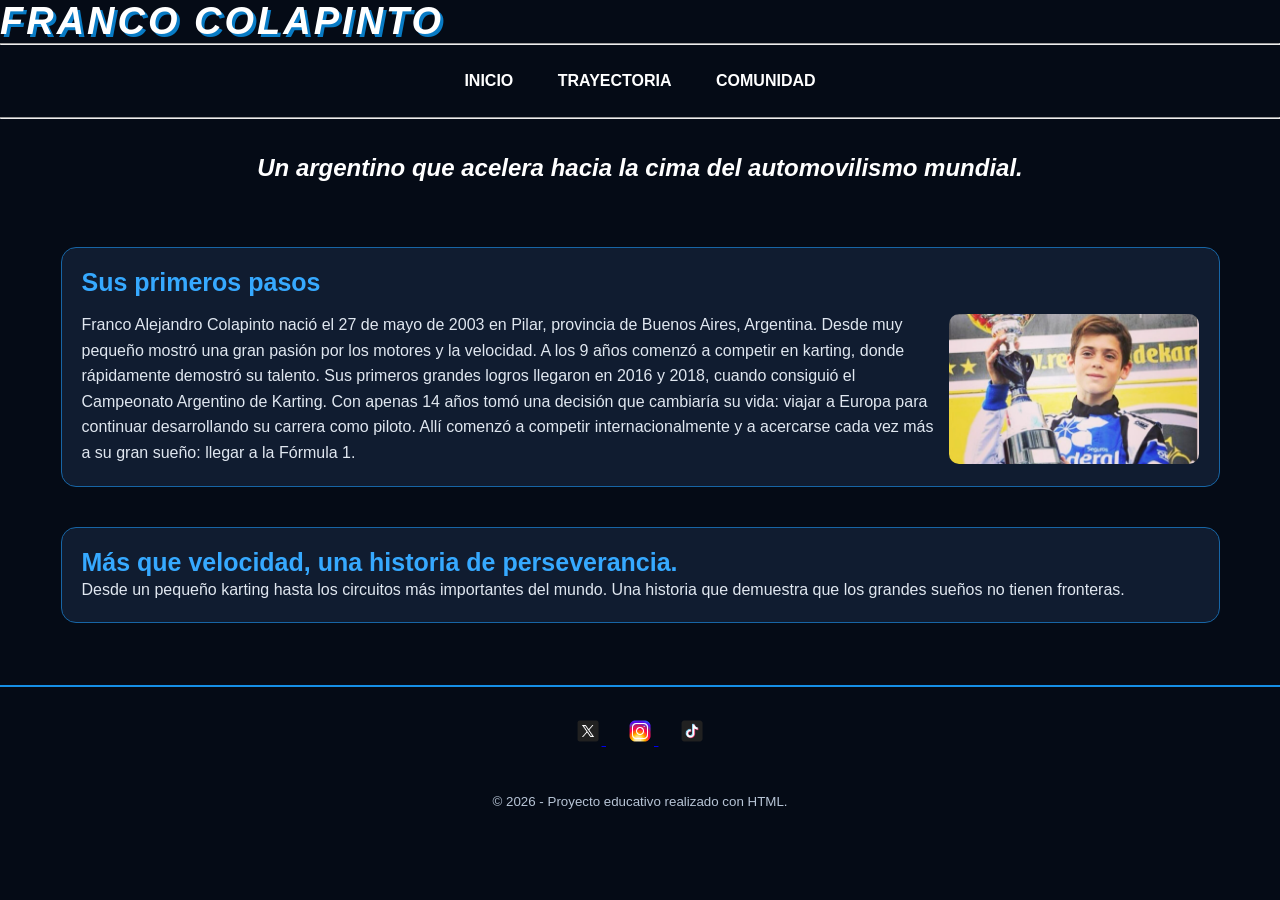
<file: index.html>
<!doctype html>
<html lang="en">
  <head>
    <meta charset="UTF-8" />
    <meta http-equiv="X-UA-Compatible" content="IE=edge " />
    <meta name="viewport" content="width=device-width, initial-scale=1.0" />
    <title>FRANCO COLAPINTO</title>
    <meta name="author" content="Emmanuel Alu" />
    <meta
      name="description"
      content="Franco Colapinto como piloto de la F1 (2024/26)"
    />
    <meta
      name="keyboards"
      content="Franco Colapinto, Argentina, Formula 1, F1, Pilotos, Carreras, autos, monoplazas, motores, vehiculos"
    />

    <link rel="stylesheet" type="text/css" href="./style/style.css" />
    <link
      rel="shortcut icon"
      href="/styles/assets/favicon.ico"
      type="image/x-icon"
    />
  </head>
  <body id="inicio">
    <header>
      <h1><a href="index.html">FRANCO COLAPINTO</a></h1>
      <hr />
      <nav>
        <ol>
          <li><a href="index.html">INICIO</a></li>
          <li><a href="trayectoria.html">TRAYECTORIA</a></li>
          <li><a href="comunidad.html">COMUNIDAD</a></li>
        </ol>
      </nav>
      <hr />
      <h2>Un argentino que acelera hacia la cima del automovilismo mundial.</h2>
    </header>

    <div class="container">
      <article>
        <section>
          <h2>Sus primeros pasos</h2>
          <p>
            Franco Alejandro Colapinto nació el 27 de mayo de 2003 en Pilar,
            provincia de Buenos Aires, Argentina. Desde muy pequeño mostró una
            gran pasión por los motores y la velocidad. A los 9 años comenzó a
            competir en karting, donde rápidamente demostró su talento. Sus
            primeros grandes logros llegaron en 2016 y 2018, cuando consiguió el
            Campeonato Argentino de Karting. Con apenas 14 años tomó una
            decisión que cambiaría su vida: viajar a Europa para continuar
            desarrollando su carrera como piloto. Allí comenzó a competir
            internacionalmente y a acercarse cada vez más a su gran sueño:
            llegar a la Fórmula 1.
          </p>
          <img
            src="assets/images/comienzosDeColapinto.jpg"
            alt="Comienzos de Colapinto"
          />
        </section>

        <br />

        <section>
          <blockquote>
            <h2>Más que velocidad, una historia de perseverancia.</h2>
            <p>
              Desde un pequeño karting hasta los circuitos más importantes del
              mundo. Una historia que demuestra que los grandes sueños no tienen
              fronteras.
            </p>
          </blockquote>
        </section>
      </article>
    </div>

    <footer>
      <a href="https://x.com/FranColapinto" target="_blank">
        <img src="assets/images/x.png" alt="Facebook" />
      </a>
      <a href="https://www.instagram.com/francolapinto/" target="_blank">
        <img src="assets/images/instagram.png" alt="Instagram" />
      </a>
      <a href="https://www.tiktok.com/@francolapinto" target="_blank">
        <img src="assets/images/tiktok.png" alt="TikTok" />
      </a>
    </footer>
    <small> © 2026 - Proyecto educativo realizado con HTML. </small>
  </body>
</html>
</file>
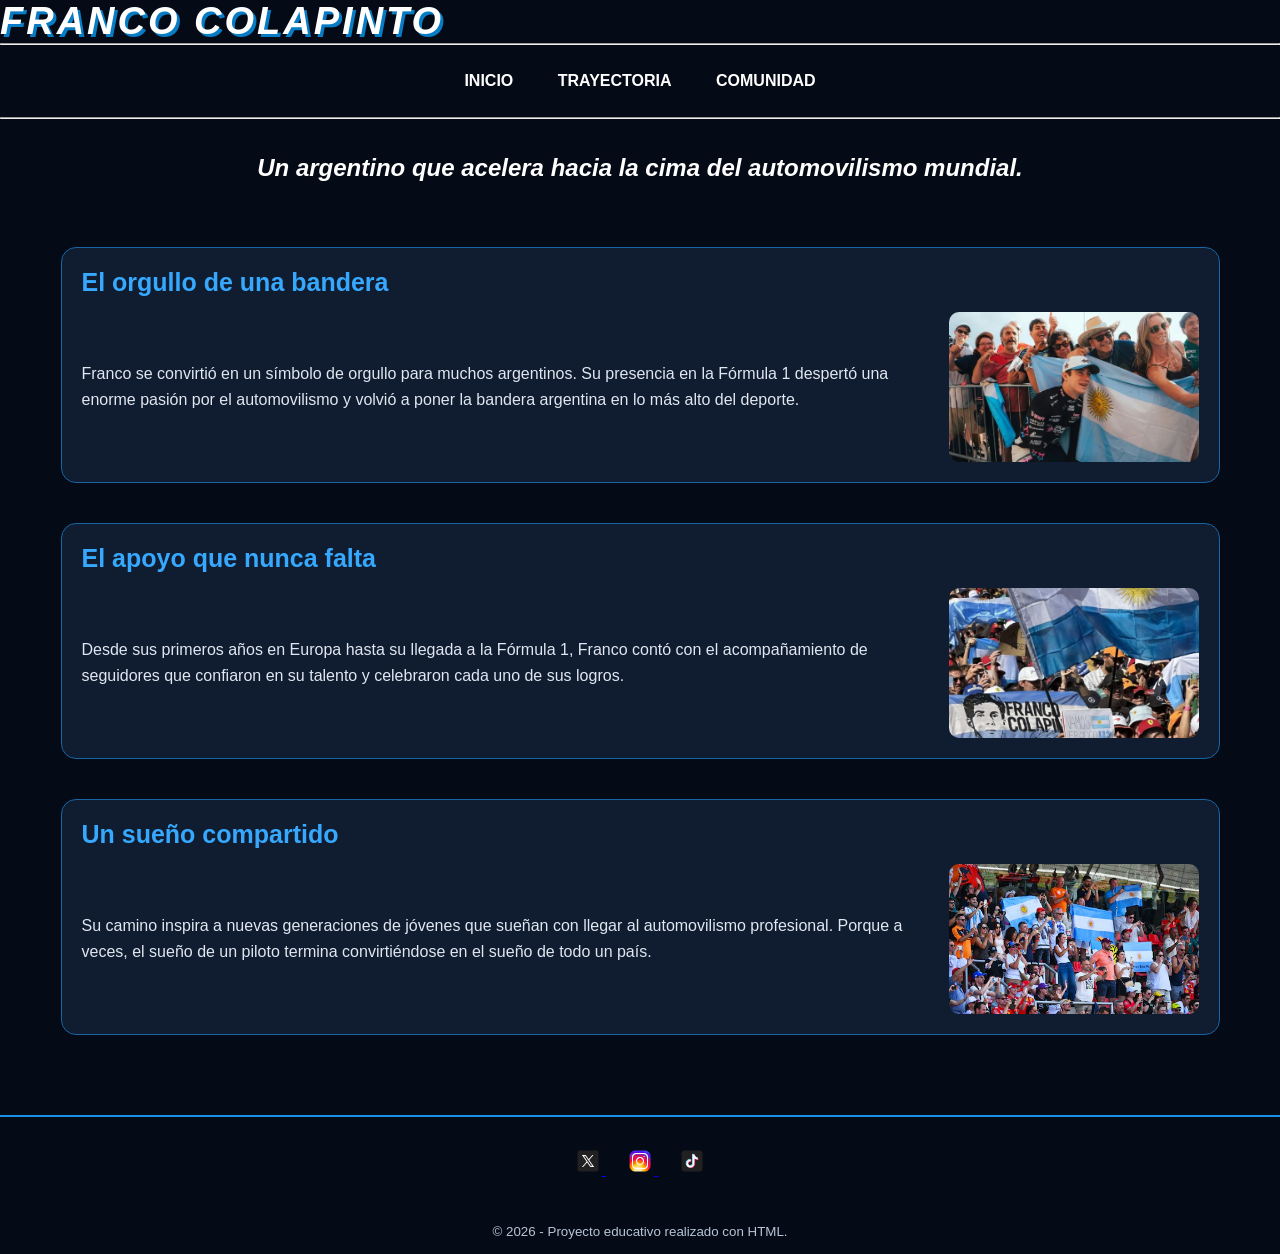
<file: comunidad.html>
<!doctype html>
<html lang="en">
  <head>
    <meta charset="UTF-8" />
    <meta http-equiv="X-UA-Compatible" content="IE=edge " />
    <meta name="viewport" content="width=device-width, initial-scale=1.0" />
    <title>FRANCO COLAPINTO</title>
    <meta name="author" content="Emmanuel Alu" />
    <meta
      name="description"
      content="Franco Colapinto como piloto de la F1 (2024/26)"
    />
    <meta
      name="keyboards"
      content="Franco Colapinto, Argentina, Formula 1, F1, Pilotos, Carreras, autos, monoplazas, motores, vehiculos"
    />

    <link rel="stylesheet" type="text/css" href="./style/style.css" />
    <link
      rel="shortcut icon"
      href="/styles/assets/favicon.ico"
      type="image/x-icon"
    />
  </head>
  <body>
    <header>
      <h1><a href="index.html">FRANCO COLAPINTO</a></h1>
      <hr />
      <nav>
        <ol>
          <li><a href="index.html">INICIO</a></li>
          <li><a href="trayectoria.html">TRAYECTORIA</a></li>
          <li><a href="comunidad.html">COMUNIDAD</a></li>
        </ol>
      </nav>
      <hr />
      <h2>Un argentino que acelera hacia la cima del automovilismo mundial.</h2>
    </header>

    <div class="container">
      <article>
        <section>
          <h2>El orgullo de una bandera</h2>
          <p>
            Franco se convirtió en un símbolo de orgullo para muchos argentinos.
            Su presencia en la Fórmula 1 despertó una enorme pasión por el
            automovilismo y volvió a poner la bandera argentina en lo más alto
            del deporte.
          </p>
          <img src="assets/images/fans01.png  " alt="Fans Colapinto" />
        </section>
        <br />
        <section>
          <h2>El apoyo que nunca falta</h2>
          <p>
            Desde sus primeros años en Europa hasta su llegada a la Fórmula 1,
            Franco contó con el acompañamiento de seguidores que confiaron en su
            talento y celebraron cada uno de sus logros.
          </p>
          <img src="assets/images/fans02.png" alt="Fans Colapinto" />
        </section>
        <br />
        <section>
          <h2>Un sueño compartido</h2>
          <p>
            Su camino inspira a nuevas generaciones de jóvenes que sueñan con
            llegar al automovilismo profesional. Porque a veces, el sueño de un
            piloto termina convirtiéndose en el sueño de todo un país.
          </p>
          <img src="assets/images/fans03.png" alt="Comienzos de Colapinto" />
        </section>
        <br />
      </article>
    </div>

    <footer>
      <a href="https://x.com/FranColapinto" target="_blank">
        <img src="assets/images/x.png" alt="Facebook" />
      </a>
      <a href="https://www.instagram.com/francolapinto/" target="_blank">
        <img src="assets/images/instagram.png" alt="Instagram" />
      </a>
      <a href="https://www.tiktok.com/@francolapinto" target="_blank">
        <img src="assets/images/tiktok.png" alt="TikTok" />
      </a>
    </footer>
    <small> © 2026 - Proyecto educativo realizado con HTML. </small>
  </body>
</html>
</file>
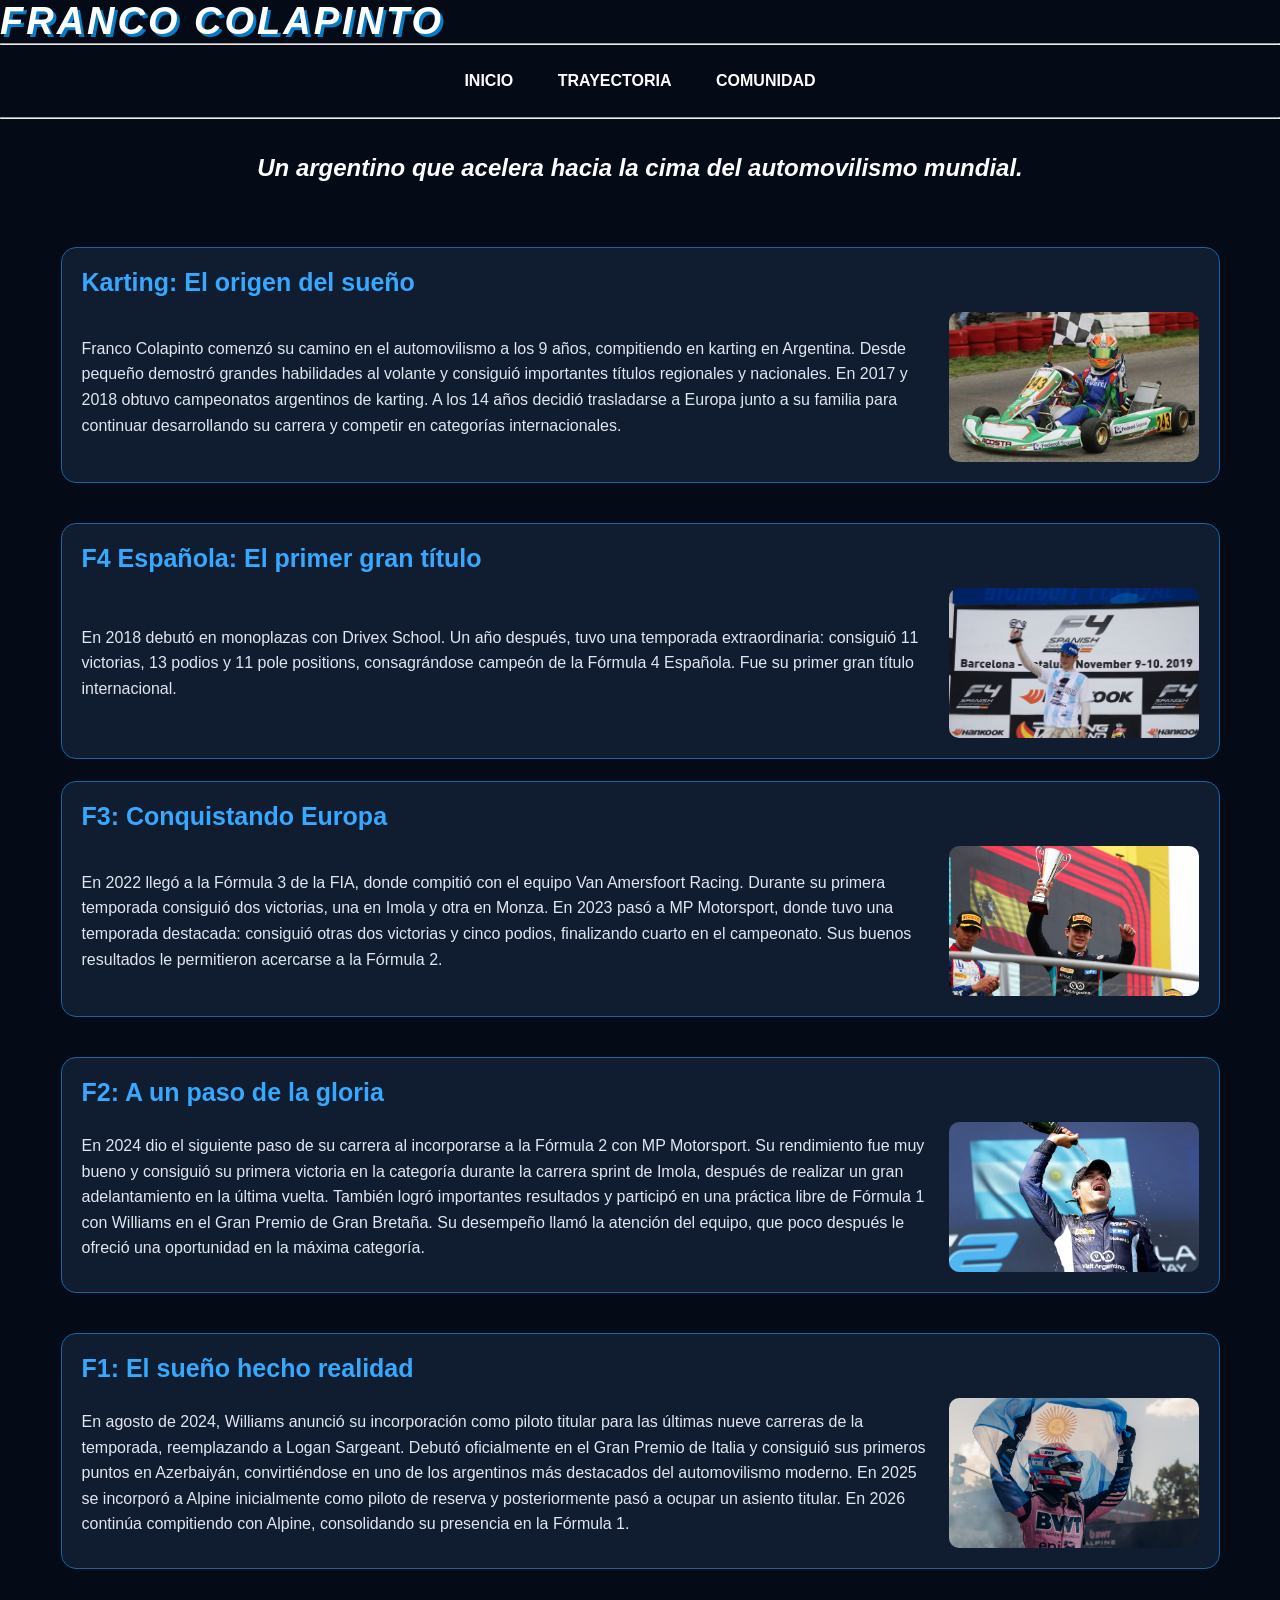
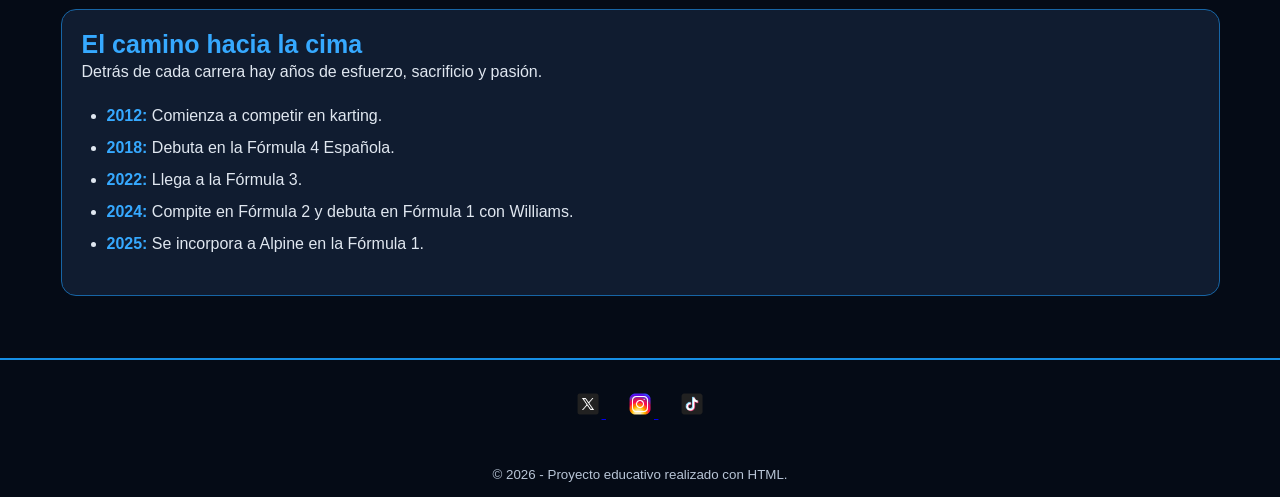
<file: trayectoria.html>
<!doctype html>
<html lang="en">
  <head>
    <meta charset="UTF-8" />
    <meta http-equiv="X-UA-Compatible" content="IE=edge " />
    <meta name="viewport" content="width=device-width, initial-scale=1.0" />
    <title>FRANCO COLAPINTO</title>
    <meta name="author" content="Emmanuel Alu" />
    <meta
      name="description"
      content="Franco Colapinto como piloto de la F1 (2024/26)"
    />
    <meta
      name="keyboards"
      content="Franco Colapinto, Argentina, Formula 1, F1, Pilotos, Carreras, autos, monoplazas, motores, vehiculos"
    />

    <link rel="stylesheet" type="text/css" href="./style/style.css" />
    <link
      rel="shortcut icon"
      href="/styles/assets/favicon.ico"
      type="image/x-icon"
    />
  </head>
  <body>
    <header>
      <h1><a href="index.html">FRANCO COLAPINTO</a></h1>
      <hr />
      <nav>
        <ol>
          <li><a href="index.html">INICIO</a></li>
          <li><a href="trayectoria.html">TRAYECTORIA</a></li>
          <li><a href="comunidad.html">COMUNIDAD</a></li>
        </ol>
      </nav>
      <hr />
      <h2>Un argentino que acelera hacia la cima del automovilismo mundial.</h2>
    </header>

    <div class="container">
      <article>
        <section>
          <h2>Karting: El origen del sueño</h2>
          <p>
            Franco Colapinto comenzó su camino en el automovilismo a los 9 años,
            compitiendo en karting en Argentina. Desde pequeño demostró grandes
            habilidades al volante y consiguió importantes títulos regionales y
            nacionales. En 2017 y 2018 obtuvo campeonatos argentinos de karting.
            A los 14 años decidió trasladarse a Europa junto a su familia para
            continuar desarrollando su carrera y competir en categorías
            internacionales.
          </p>
          <img src="assets/images/karting.png" alt="Comienzos de Colapinto" />
        </section>
        <br />

        <section>
          <h2>F4 Española: El primer gran título</h2>
          <p>
            En 2018 debutó en monoplazas con Drivex School. Un año después, tuvo
            una temporada extraordinaria: consiguió 11 victorias, 13 podios y 11
            pole positions, consagrándose campeón de la Fórmula 4 Española. Fue
            su primer gran título internacional.
          </p>
          <img
            src="assets/images/f4.png"
            alt="Franco Colapinto en Fórmula 4 Española"
          />
        </section>

        <section>
          <h2>F3: Conquistando Europa</h2>
          <p>
            En 2022 llegó a la Fórmula 3 de la FIA, donde compitió con el equipo
            Van Amersfoort Racing. Durante su primera temporada consiguió dos
            victorias, una en Imola y otra en Monza. En 2023 pasó a MP
            Motorsport, donde tuvo una temporada destacada: consiguió otras dos
            victorias y cinco podios, finalizando cuarto en el campeonato. Sus
            buenos resultados le permitieron acercarse a la Fórmula 2.
          </p>
          <img src="assets/images/f3.png" alt="Comienzos de Colapinto" />
        </section>
        <br />
        <section>
          <h2>F2: A un paso de la gloria</h2>
          <p>
            En 2024 dio el siguiente paso de su carrera al incorporarse a la
            Fórmula 2 con MP Motorsport. Su rendimiento fue muy bueno y
            consiguió su primera victoria en la categoría durante la carrera
            sprint de Imola, después de realizar un gran adelantamiento en la
            última vuelta. También logró importantes resultados y participó en
            una práctica libre de Fórmula 1 con Williams en el Gran Premio de
            Gran Bretaña. Su desempeño llamó la atención del equipo, que poco
            después le ofreció una oportunidad en la máxima categoría.
          </p>
          <img src="assets/images/f2.png" alt="Comienzos de Colapinto" />
        </section>
        <br />
        <section>
          <h2>F1: El sueño hecho realidad</h2>
          <p>
            En agosto de 2024, Williams anunció su incorporación como piloto
            titular para las últimas nueve carreras de la temporada,
            reemplazando a Logan Sargeant. Debutó oficialmente en el Gran Premio
            de Italia y consiguió sus primeros puntos en Azerbaiyán,
            convirtiéndose en uno de los argentinos más destacados del
            automovilismo moderno. En 2025 se incorporó a Alpine inicialmente
            como piloto de reserva y posteriormente pasó a ocupar un asiento
            titular. En 2026 continúa compitiendo con Alpine, consolidando su
            presencia en la Fórmula 1.
          </p>
          <img src="assets/images/f1.png" alt="Comienzos de Colapinto" />
        </section>
        <br />

        <section>
          <h2>El camino hacia la cima</h2>
          <p>
            Detrás de cada carrera hay años de esfuerzo, sacrificio y pasión.
          </p>

          <ul>
            <li><strong>2012:</strong> Comienza a competir en karting.</li>
            <li><strong>2018:</strong> Debuta en la Fórmula 4 Española.</li>
            <li><strong>2022:</strong> Llega a la Fórmula 3.</li>
            <li>
              <strong>2024:</strong> Compite en Fórmula 2 y debuta en Fórmula 1
              con Williams.
            </li>
            <li>
              <strong>2025:</strong> Se incorpora a Alpine en la Fórmula 1.
            </li>
          </ul>
        </section>
      </article>
    </div>

    <footer>
      <a href="https://x.com/FranColapinto" target="_blank">
        <img src="assets/images/x.png" alt="Facebook" />
      </a>
      <a href="https://www.instagram.com/francolapinto/" target="_blank">
        <img src="assets/images/instagram.png" alt="Instagram" />
      </a>
      <a href="https://www.tiktok.com/@francolapinto" target="_blank">
        <img src="assets/images/tiktok.png" alt="TikTok" />
      </a>
    </footer>
    <small> © 2026 - Proyecto educativo realizado con HTML. </small>
  </body>
</html>
</file>
<file: style/style.css>
/* CONFIGURACIÓN GENERAL */

* {
  padding: 0;
  margin: 0;
  box-sizing: border-box;
}

body {
  background-color: #050b16;
  color: white;
  font-family: Arial, sans-serif;
}

/* ENCABEZADO */

header h1 {
  font-family: "Arial Black", Arial, sans-serif;
  font-size: 38px;
  font-weight: 900;
  font-style: italic;
  letter-spacing: 3px;
  text-transform: uppercase;
  color: white;
  text-shadow: 3px 3px 0 #087bc5;
}

h1 a {
  color: inherit;
  text-decoration: none;
}

header h2 {
  background-color: #050b16;
  color: white;
  padding: 35px 20px;
  font-size: 24px;
  font-style: italic;
  text-align: center;
}

/* MENÚ DE NAVEGACIÓN */

nav ol {
  background-color: #050b16;
  width: 100%;
  list-style-type: none;
  text-align: center;
  padding: 15px;
}

nav li {
  display: inline-flex;
}

nav a {
  text-decoration: none;
  color: white;
  padding: 12px 20px;
  font-weight: bold;
  transition: 0.3s;
}

nav li:hover {
  background-color: #12365a;
  border-radius: 5px;
}

nav a:hover {
  color: #36a9ff;
}

/* CONTENIDO PRINCIPAL */

.container {
  display: flex;
  justify-content: center;
  margin: 30px;
}

article {
  width: 95%;
}

/* SECCIONES DE TRAYECTORIA */

article section {
  display: flex;
  flex-wrap: wrap;
  align-items: center;
  background-color: #101c30;
  border: 1px solid #1765a5;
  border-radius: 15px;
  margin-bottom: 22px;
  padding: 20px;
  gap: 15px;
}

article section h2 {
  width: 100%;
  background-color: transparent;
  color: #36a9ff;
  text-align: left;
  font-size: 25px;
  padding: 0;
  font-style: normal;
}

article section p {
  flex: 1;
  min-width: 250px;
  font-size: 16px;
  line-height: 1.6;
  color: #e0e7f0;
}

article section img {
  width: 250px;
  height: 150px;
  border-radius: 10px;
  object-fit: cover;
}

/* LÍNEA DE TIEMPO */

article section:has(ul) {
  display: block;
}

article section ul {
  margin: 15px 25px;
  line-height: 2;
  color: #e0e7f0;
}

article section li strong {
  color: #36a9ff;
}

/* PIE DE PÁGINA */

footer {
  width: 100%;
  background-color: #050b16;
  color: white;
  margin-top: 40px;
  padding: 30px;
  text-align: center;
  border-top: 2px solid #168fe5;
}

footer a {
  margin: 0 10px;
}

footer a img {
  width: 28px;
  height: 28px;
  border-radius: 0;
  object-fit: contain;
}

small {
  display: block;
  text-align: center;
  padding: 15px;
  color: #b8c5d6;
}

/* ADAPTACIÓN PARA CELULARES */

@media (max-width: 650px) {
  header h1 {
    font-size: 23px;
    text-align: center;
  }

  nav a {
    padding: 10px;
    font-size: 12px;
    width: auto;
  }

  .container {
    margin: 15px;
  }

  article {
    width: 100%;
  }

  article section {
    flex-direction: column;
    align-items: stretch;
  }

  article section img {
    width: 100%;
    height: 180px;
  }

  .familia img {
    width: 100%;
  }

  article section h2 {
    font-size: 21px;
  }

  .familia h2 {
    font-size: 23px;
  }
}
</file>
